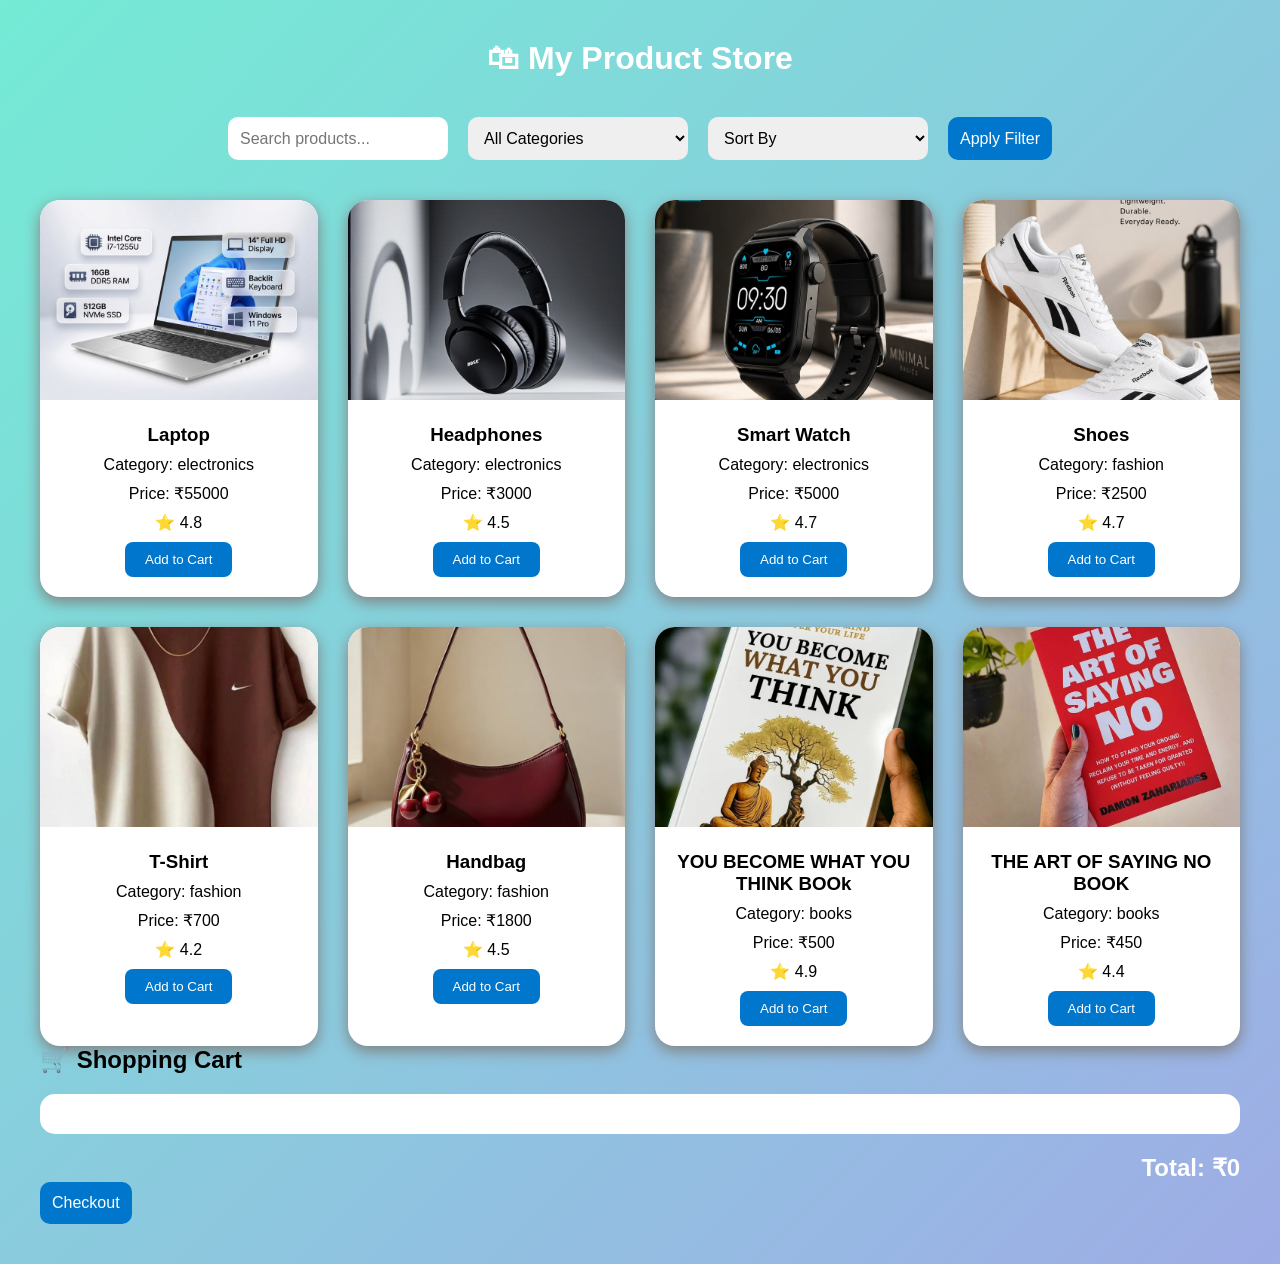
<file: products.html>
<!DOCTYPE html>
<html>
<head>
    <title>Product Store</title>
    <link rel="stylesheet" href="products.css">
</head>
<body>

<div class="container">

    <h1>🛍 My Product Store</h1>

    <div class="controls">

        <input type="text"
               id="search"
               placeholder="Search products...">

        <select id="categoryFilter">
            <option value="all">All Categories</option>
            <option value="electronics">Electronics</option>
            <option value="fashion">Fashion</option>
            <option value="books">Books</option>
        </select>

        <select id="sortOption">
            <option value="default">Sort By</option>
            <option value="priceLow">Price: Low to High</option>
            <option value="priceHigh">Price: High to Low</option>
            <option value="ratingHigh">Rating: High to Low</option>
        </select>

        <button onclick="filterAndSortProducts()">
            Apply Filter
        </button>

    </div>

    <div id="productContainer"></div>
        <h2>🛒 Shopping Cart</h2>
        <div id="cartItems"></div>
        <h3 id="totalBill">
        Total: ₹0
        </h3>
        <button id="cbutton" onclick="alert('Order Placed Successfully!')">
        Checkout
        </button>

</div>

<script src="products.js"></script>

</body>
</html>
</file>
<file: products.css>
*{
    margin:0;
    padding:0;
    box-sizing:border-box;
    font-family:Arial;
}

body{
    background:linear-gradient(135deg,#74ebd5,#9face6);
    min-height:100vh;
    padding:40px;
}

.container{
    max-width:1200px;
    margin:auto;
}

h1{
    text-align:center;
    color:white;
    margin-bottom:40px;
}

.controls{
    display:flex;
    justify-content:center;
    gap:20px;
    flex-wrap:wrap;
    margin-bottom:40px;
}

.controls input,
.controls select,
.controls button{
    padding:12px;
    border:none;
    border-radius:10px;
    font-size:16px;
}

.controls input,
.controls select{
    width:220px;
}

.controls button{
    background:#0077cc;
    color:white;
    cursor:pointer;
}

.controls button:hover{
    background:#005fa3;
}

#productContainer{
    display:grid;
    grid-template-columns:repeat(auto-fit,minmax(250px,1fr));
    gap:30px;
}

.card{
    background:white;
    border-radius:20px;
    overflow:hidden;
    box-shadow:0 5px 15px gray;
    transition:0.3s;
}

.card:hover{
    transform:translateY(-10px);
}

.card img{
    width:100%;
    height:200px;
    object-fit:cover;
}

.card-content{
    padding:20px;
    text-align:center;
}

.card-content h3{
    margin-bottom:10px;
}

.card-content p{
    margin-bottom:10px;
}

.card-content button{
    background:#0077cc;
    color:white;
    border:none;
    padding:10px 20px;
    border-radius:8px;
    cursor:pointer;
}

.card-content button:hover{
    background:#005fa3;
}
#cartItems{
    background:white;
    margin-top:20px;
    padding:20px;
    border-radius:15px;
}

.cart-card{
    display:flex;
    justify-content:space-between;
    align-items:center;
    padding:12px;
    border-bottom:1px solid #ddd;
}

.cart-card button{
    background:red;
    color:white;
    border:none;
    padding:8px 15px;
    border-radius:5px;
    cursor:pointer;
}

#totalBill{
    margin-top:20px;
    text-align:right;
    color:white;
    font-size:24px;
}
#cbutton{
    padding:12px;
    border:none;
    border-radius:10px;
    font-size:16px;
}
#cbutton{
    background:#0077cc;
    color:white;
    cursor:pointer;
}
#cbutton:hover{
    background:#005fa3;
}
</file>
